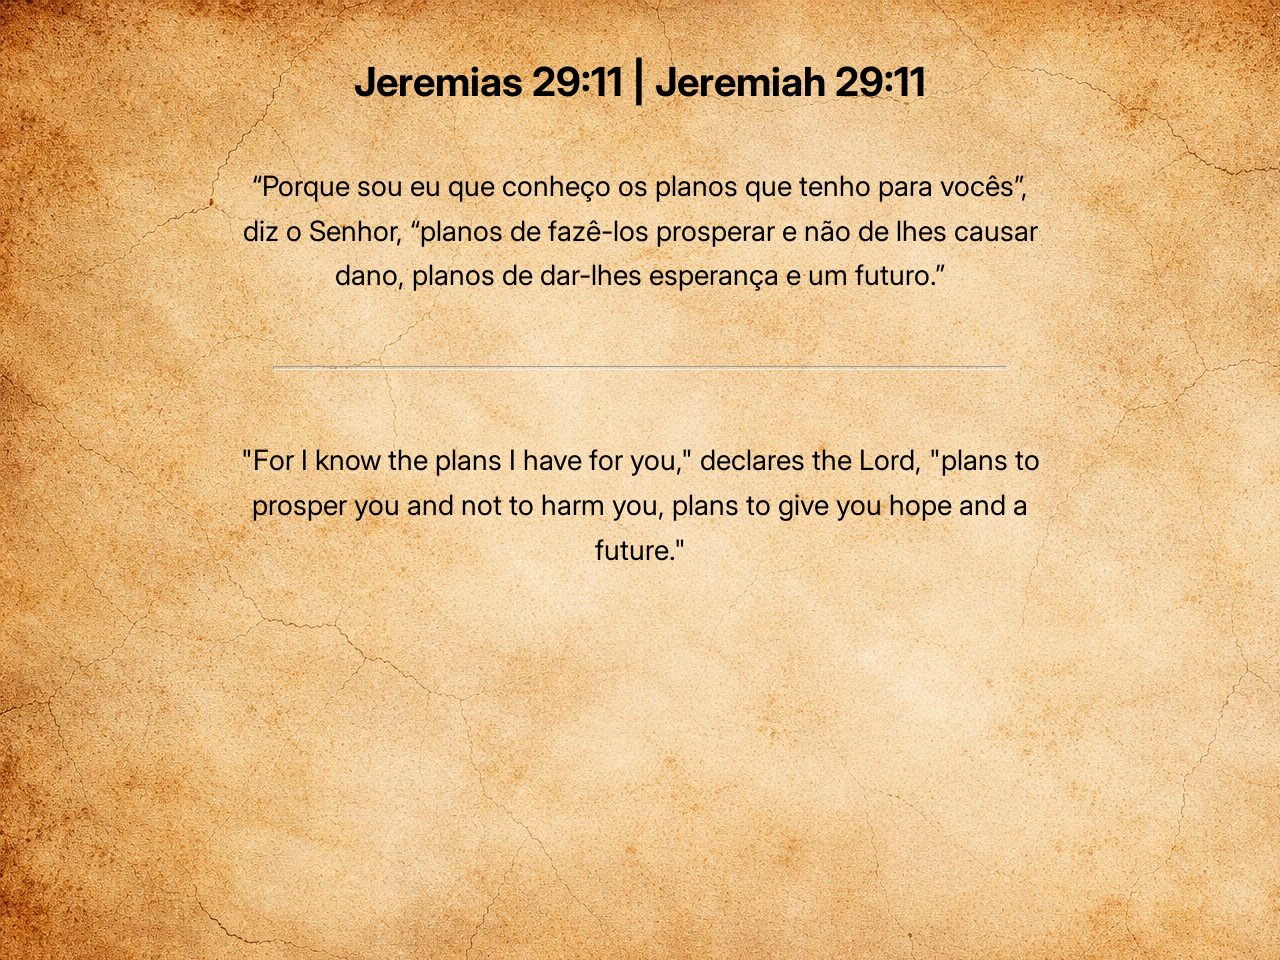
<file: jeremiah29-11.html>
<!doctype html>
<html lang="en">
  <head>
    <link rel="preconnect" href="https://fonts.googleapis.com" />
    <link rel="preconnect" href="https://fonts.gstatic.com" crossorigin />
    <link
      href="https://fonts.googleapis.com/css2?family=Inter:ital,opsz,wght@0,14..32,100..900;1,14..32,100..900&display=swap"
      rel="stylesheet"
    />

    <meta charset="UTF-8" />
    <meta name="viewport" content="width=device-width, initial-scale=1.0" />
    <title>Jeremias 29:11</title>
    <style>
      body {
        font-family: "Inter", sans-serif;
        background: #ccc url(./assets/background-jeremiah29-11.png);
        display: flex;
        align-items: center;
        flex-direction: column;
        height: 100vh;
        margin: 0;
        text-align: center;
        padding: 30px;
      }

      h1 {
        font-size: 40px;
        margin-bottom: 30px;
      }

      p {
        font-size: 28px;
        max-width: 800px;
        line-height: 1.6;
      }

      hr {
        width: 60%;
        margin: 40px 0;
        height: 2px;
      }
    </style>
  </head>
  <body>
    <h1>Jeremias 29:11 | Jeremiah 29:11</h1>
    <p>
      “Porque sou eu que conheço os planos que tenho para vocês”, diz o Senhor,
      “planos de fazê-los prosperar e não de lhes causar dano, planos de
      dar-lhes esperança e um futuro.”
    </p>
    <hr>
    <p>
      "For I know the plans I have for you," declares the Lord, "plans to
      prosper you and not to harm you, plans to give you hope and a future."
    </p>
  </body>
</html>
</file>
